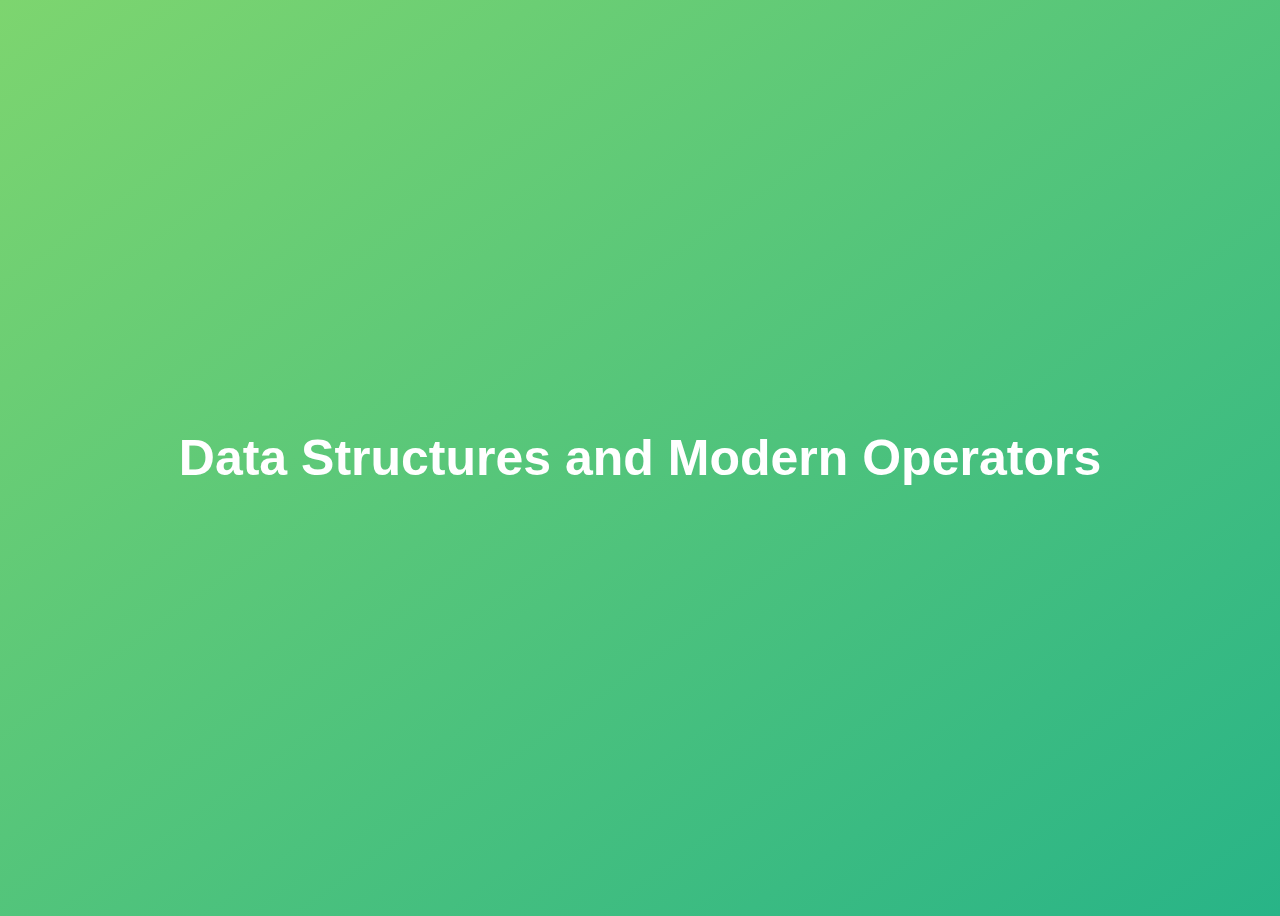
<file: Data Structure Operators/index.html>
<!DOCTYPE html>
<html lang="en">
  <head>
    <meta charset="UTF-8" />
    <meta name="viewport" content="width=device-width, initial-scale=1.0" />
    <meta http-equiv="X-UA-Compatible" content="ie=edge" />
    <title>Data Structures and Modern Operators</title>
    <style>
      body {
        height: 100vh;
        display: flex;
        align-items: center;
        background: linear-gradient(to top left, #28b487, #7dd56f);
      }
      h1 {
        font-family: sans-serif;
        font-size: 50px;
        line-height: 1.3;
        width: 100%;
        padding: 30px;
        text-align: center;
        color: white;
      }
      button {
        width: 50px;
        height: 20px;
        margin: 10px;
      }
      textarea {
        width: 300px;
        height: 100px;
      }
    </style>
  </head>
  <body>
    <h1>Data Structures and Modern Operators</h1>
    <script src="script.js"></script>
  </body>
</html>
</file>
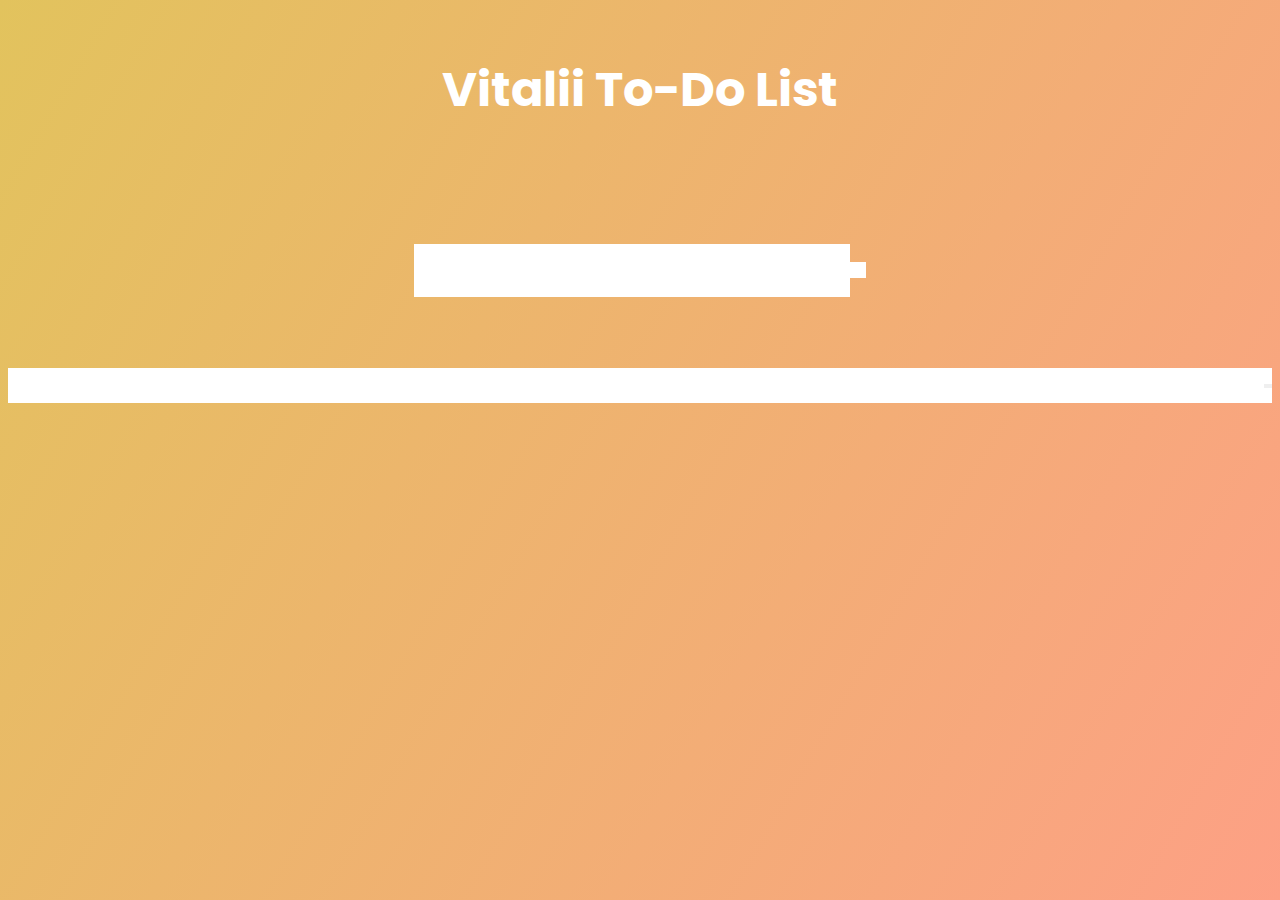
<file: to-do list/index.html>
<!DOCTYPE html>
<html lang="en">
  <head>
    <meta charset="UTF-8" />
    <meta http-equiv="X-UA-Compatible" content="IE=edge" />
    <meta name="viewport" content="width=device-width, initial-scale=1.0" />
    <link rel="preconnect" href="https://fonts.googleapis.com" />
    <link rel="preconnect" href="https://fonts.gstatic.com" crossorigin />
    <link
      href="https://fonts.googleapis.com/css2?family=Poppins:ital@1&display=swap"
      rel="stylesheet"
    />
    <link
      rel="stylesheet"
      href="https://cdnjs.cloudflare.com/ajax/libs/font-awesome/5.12.1/css/all.min.css"
      integrity="sha512-9BwLAVqqt6oFdXohPLuNHxhx36BVj5uGSGmizkmGkgl3uMSgNalKc/smum+GJU/TTP0jy0+ruwC3xNAk3F759A=="
      crossorigin="anonymous"
      referrerpolicy="no-referrer"
    />
    <link rel="stylesheet" href="style.css" />
    <title>To-Do List</title>
  </head>
  <body>
    <header>
      <h1>Vitalii To-Do List</h1>
    </header>
    <form>
      <input type="text" class="todo-input" />
      <button class="todo-button" type="submit">
        <i class="fas fa-plus-square"></i>
      </button>
    </form>
      <div class="todo-container">
      <ul class="todo-list"></ul>
    </div>
    <div class="todo">
      <li></li>
      <button></button>
      <button></button>
    </div>

    <script src="app.js"></script>
  </body>
</html>
</file>
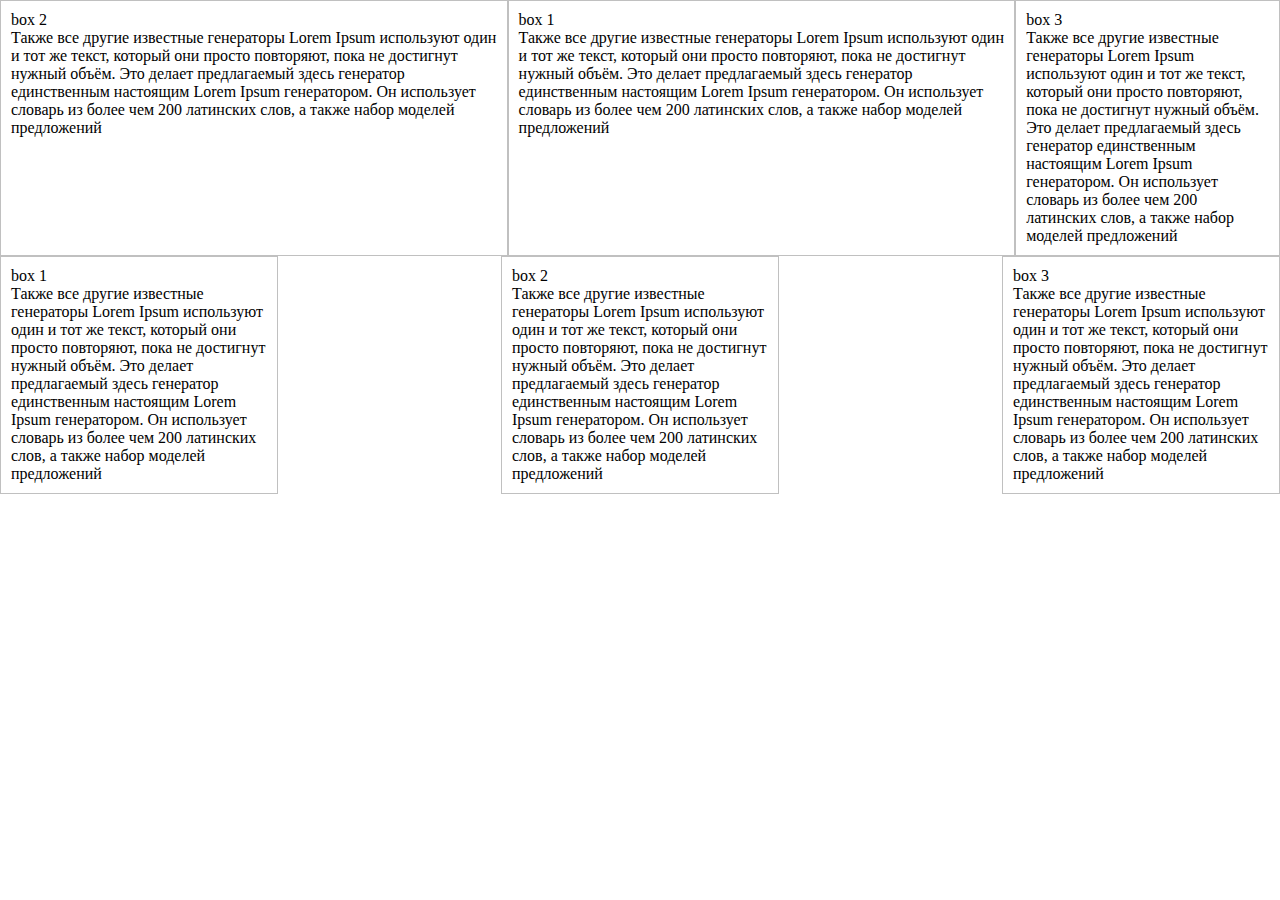
<file: flex.html>
<!DOCTYPE html>
<html>
<head>
	<meta charset="utf-8">
	<link rel="stylesheet" type="text/css" href="">
	<title>Flexbox</title>
</head>
<body>

	<style type="text/css">

		* {
			padding: 0;
			margin: 0;
		}

		@media (min-width: 500px) {
		.container-1, .container-2 {
			display: flex;
			align-items: stretch;
			flex-direction: row;
		}

		.container-2 {
			justify-content: space-between;
		}
	}	
		.container-1 div, .container-2 div {
			padding: 10px;
			border: 1px solid silver;
		}

		.box-1 {
			flex: 2;
			order: 2;
		}

		.box-2 {
			flex: 2;
			order: 1;
		} 

		.box-3 {
			flex: 1;
			order: 3;
		}

		.box {
			flex-basis: 20%;
		}

	</style>

	<div class="container-1">
		<div class="box-1">
			<h>box 1</h>
			<p>Также все другие известные генераторы Lorem Ipsum используют один и тот же текст, который они просто повторяют, пока не достигнут нужный объём. Это делает предлагаемый здесь генератор единственным настоящим Lorem Ipsum генератором. Он использует словарь из более чем 200 латинских слов, а также набор моделей предложений</p>
		</div>
		<div class="box-2">
			<h>box 2</h>
			<p>Также все другие известные генераторы Lorem Ipsum используют один и тот же текст, который они просто повторяют, пока не достигнут нужный объём. Это делает предлагаемый здесь генератор единственным настоящим Lorem Ipsum генератором. Он использует словарь из более чем 200 латинских слов, а также набор моделей предложений</p>
		</div>
		<div class="box-3">
			<h>box 3</h>
			<p>Также все другие известные генераторы Lorem Ipsum используют один и тот же текст, который они просто повторяют, пока не достигнут нужный объём. Это делает предлагаемый здесь генератор единственным настоящим Lorem Ipsum генератором. Он использует словарь из более чем 200 латинских слов, а также набор моделей предложений</p>
		</div>
	</div>
	<div class="container-2">
		<div class="box">
			<h>box 1</h>
			<p>Также все другие известные генераторы Lorem Ipsum используют один и тот же текст, который они просто повторяют, пока не достигнут нужный объём. Это делает предлагаемый здесь генератор единственным настоящим Lorem Ipsum генератором. Он использует словарь из более чем 200 латинских слов, а также набор моделей предложений</p>
		</div>
		<div class="box">
			<h>box 2</h>
			<p>Также все другие известные генераторы Lorem Ipsum используют один и тот же текст, который они просто повторяют, пока не достигнут нужный объём. Это делает предлагаемый здесь генератор единственным настоящим Lorem Ipsum генератором. Он использует словарь из более чем 200 латинских слов, а также набор моделей предложений</p>
		</div>
		<div class="box">
			<h>box 3</h>
			<p>Также все другие известные генераторы Lorem Ipsum используют один и тот же текст, который они просто повторяют, пока не достигнут нужный объём. Это делает предлагаемый здесь генератор единственным настоящим Lorem Ipsum генератором. Он использует словарь из более чем 200 латинских слов, а также набор моделей предложений</p>
		</div>
	</div>



</body>
</html>
</file>
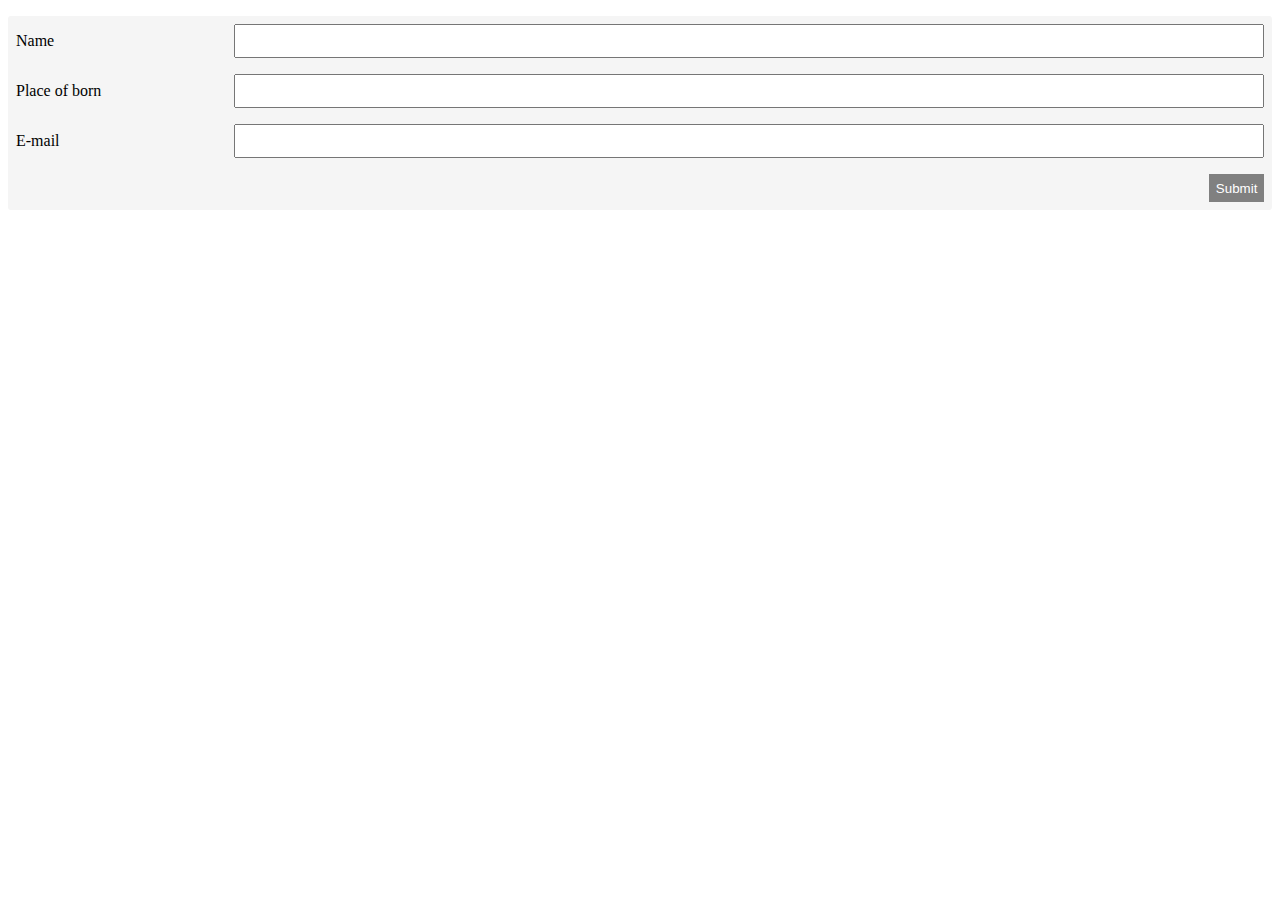
<file: flex-practice/alignFormElements(Flex).html>
<!DOCTYPE html>
<html lang="en">
<head>
	<meta charset="utf-8">
	<title>Align of form Elements</title>
</head>

	<style type="text/css">
	
	.wrapper {
		background-color: whitesmoke;
		list-style-type: none;
		padding: 0;
		border-radius: 3px;
	}

	.form-row {
		display: flex;
		justify-content: flex-end;
		padding: .5em;
	}

	.form-row > label {
		padding: .5em 1em .5em 0;
		flex: 1;
	}

	.form-row > input {
		flex: 2;
	}

	.form-row > input,
	.form-row > button {
		padding: .5em;
	}

	.form-row > button {
		background: gray;
		color: white;
		border: 0;
	}

	@media screen and (min-width: 768px) {
		.form-row > input {
			flex: 3;
		}		
	}

	@media screen and (min-width: 992px) {
		.form-row > input {
			flex: 4;
		}
	}

	@media screen and (min-width: 1200px) {
		.form-row > input {
			flex: 5;
		}
	}

	</style>

<body>

	<form>
		<ul class="wrapper">
			<li class="form-row">
				<label for="name">Name</label>
				<input type="text" id="name" name="#">
			</li>
			<li class="form-row">
				<label for="townborn">Place of born</label>
				<input type="text" id="townborn" name="#">				
			</li>
			<li class="form-row">
				<label for="email">E-mail</label>
				<input type="text" id="email" name="#">
			</li>
			<li class="form-row">
				<button type="submit">Submit</button>
			</li>
		</ul>
	</form>

</body>
</html>
</file>
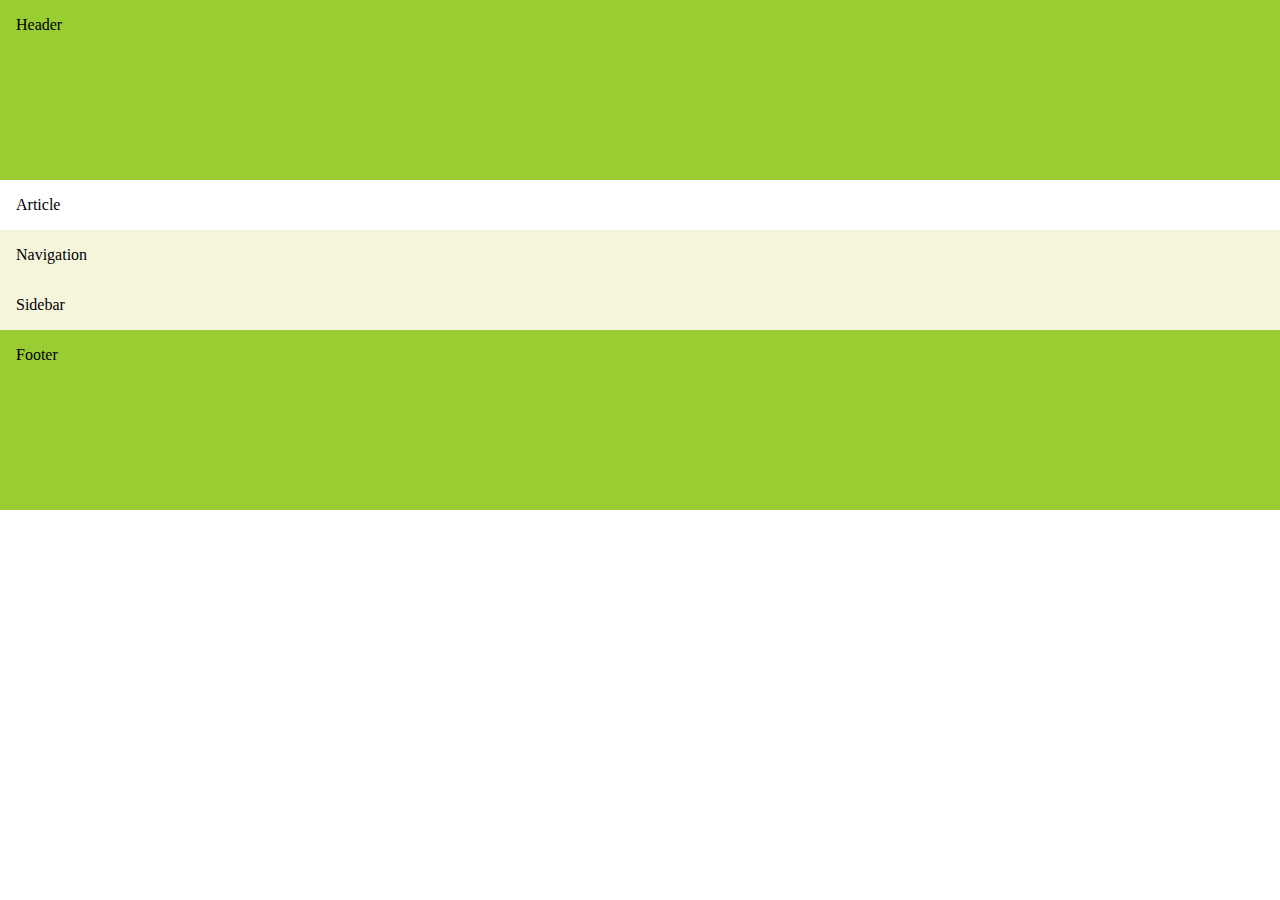
<file: flex-practice/flex(adaptive-layout).html>
<!DOCTYPE html>
<html lang="en">
<head>
	<meta charset="utf-8">
	<title>Adaptive layout</title>
</head>

	<style type="text/css">
		
		* {
			box-sizing: border-box;
		}

		body {
			display: flex;
			min-height: 100vh;
			flex-direction: column;
			margin: 0;
		}

		main {
			display: flex;
			flex: 1;
		}

		main > article {
			flex: 1;
		}

		#main > nav,
		#main > aside {
			flex: 0 0 20vw;
			background: beige;
		}

		main > nav {
			order: 1;
		}

		header, footer {
			background: yellowgreen;
			height: 20vh;
		}

		header, footer, article, nav, aside {
			padding: 1em;
		}

		@media screen and (max-width: 575px) {
			#main {
				flex-direction: column;
			}
		}

	</style>

<body>

	<header>Header</header>
	<div id="main">
		<article>Article</article>
		<nav>Navigation</nav>
		<aside>Sidebar</aside>
	</div>
	<footer>Footer</footer>
</body>
</html>
</file>
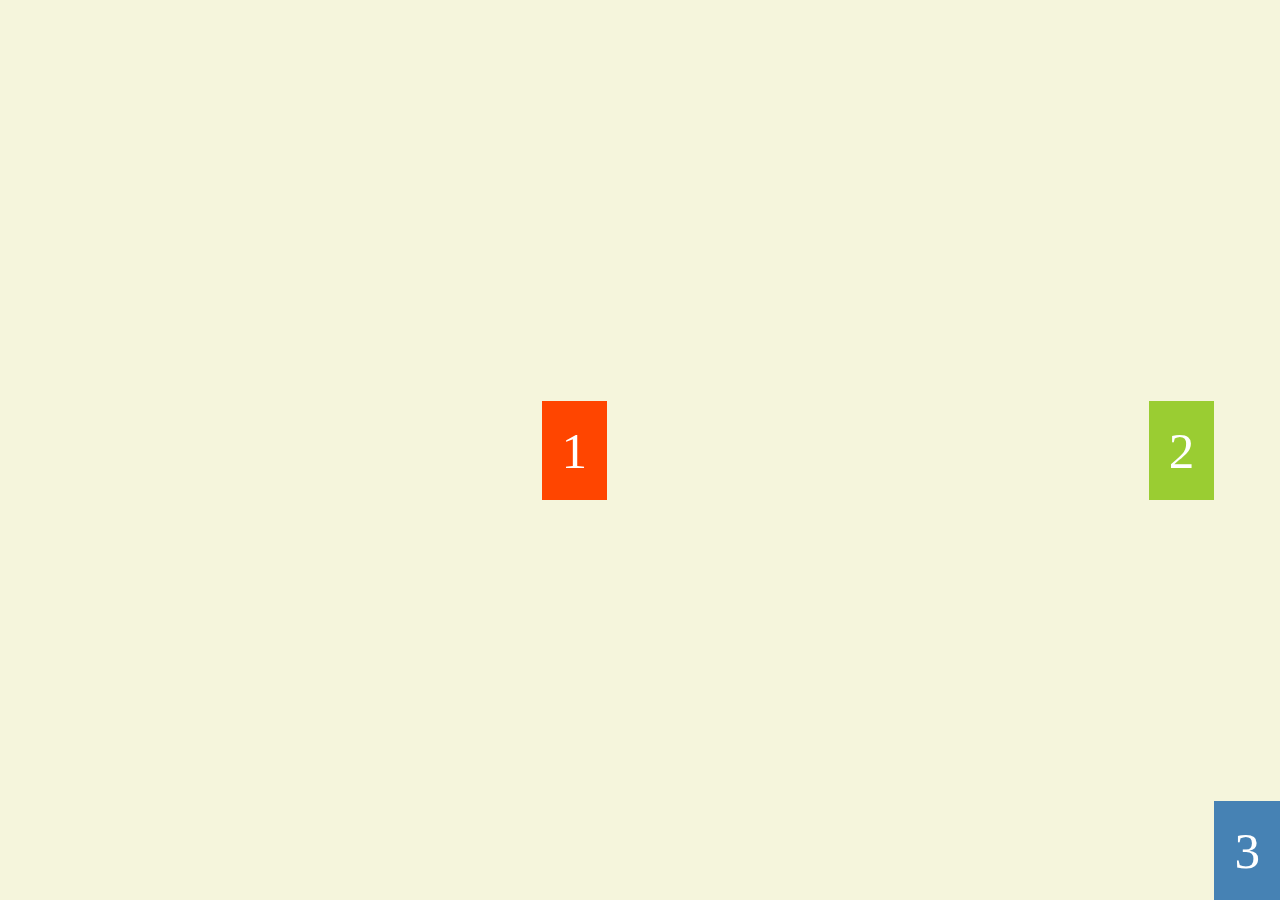
<file: flex-practice/Flex(Align).html>
<!DOCTYPE html>
<html lang="en">
<head>
	<meta charset="utf-8">
	<title>Align with Flexbox</title>
</head>

	<style type="text/css">
		
		.wrapper {
			display: flex;
			flex-wrap: wrap;
			align-items: center;
			justify-content: center;
			background-color: beige;
			height: 100vh;
		}

		.wrapper > div {
			padding: 20px;
			font-size: 4vw;
			color: white;
		}

		.red {
			background: orangered;
			align-self: flex-start;
			margin: auto;
		}

		.green {
			background: yellowgreen;
		}

		.blue {
			background: steelblue;
			align-self: flex-end;
		}

		body {
			margin: 0;
		}

	</style>

<body>

	<div class="wrapper">
		<div class="red">1</div>
		<div class="green">2</div>
		<div class="blue">3</div>
	</div>

</body>
</html>
</file>
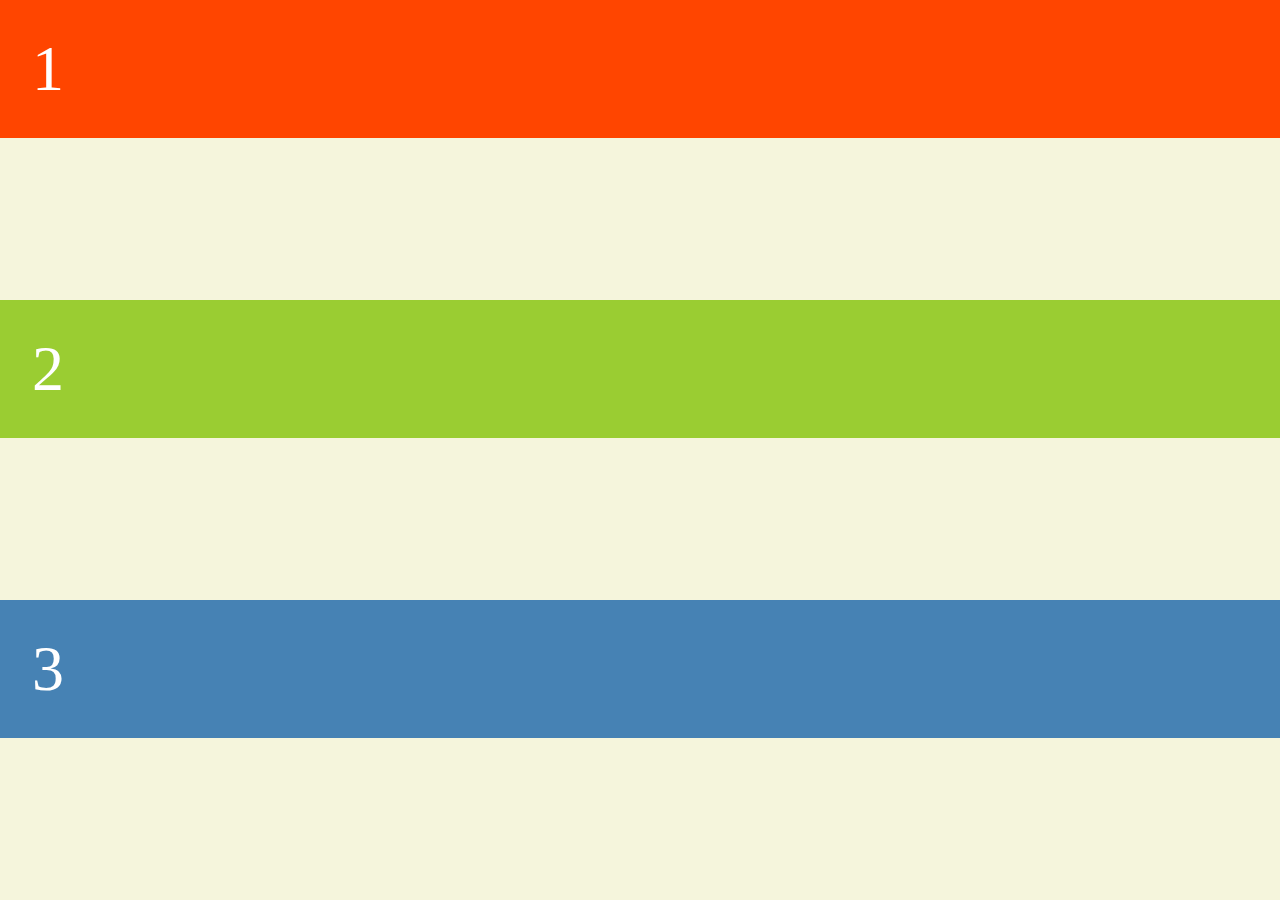
<file: flex-practice/Flex(direction).html>
<!DOCTYPE html>
<html lang="en">
<head>
	<meta charset="utf-8">
	<title>Flex-direction</title>
</head>

	<style type="text/css">
		
		.container {
			display: flex;
			flex-direction: row;
			align-items: flex-start;
			background: beige;
			height: 100vh;
			flex-flow: row-reverse wrap; 
		}

		.red {
			background: orangered;
		}

		.green {
			background: yellowgreen;
		}

		.blue {
			background: steelblue;
		}

		.container > div {
			font-size: 5vw;
			padding: .5em;
			color: white;
			width: 99%;
		}

		body {
			margin: 0;
		}

	</style>

<body>


	<div class="container">
		<div class="red">1</div>
		<div class="green">2</div>
		<div class="blue">3</div>
	</div>

</body>
</html>
</file>
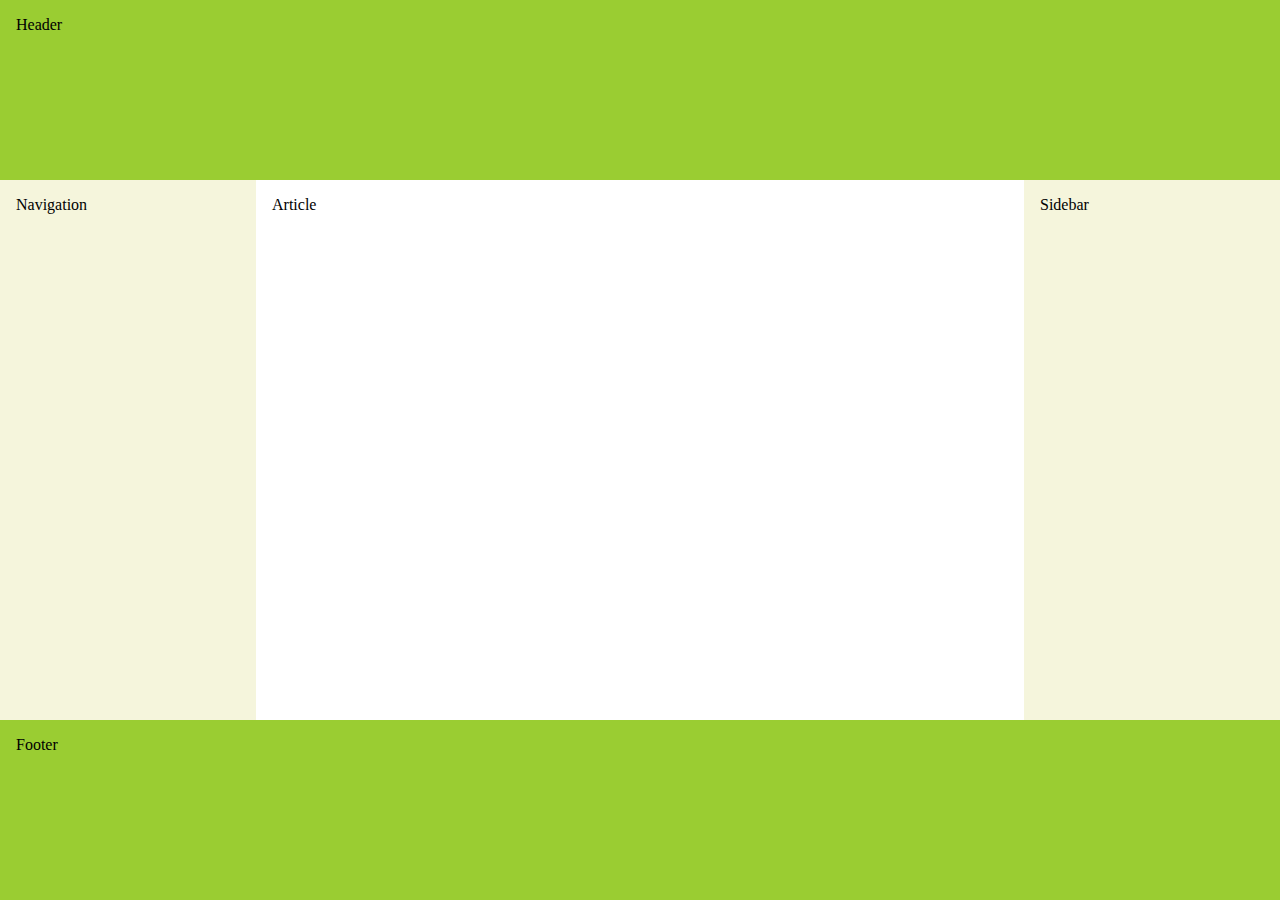
<file: flex-practice/flex(site-layout).html>
<!DOCTYPE html>
<html lang="en">
<head>
	<meta charset="utf-8">
	<title>Site Layout</title>
</head>

	<style type="text/css">
		
		*{
			box-sizing: border-box;
		}

		body {
			display: flex;
			min-height: 100vh;
			flex-direction: column;
			margin: 0;
		}

		#main {
		  	display: flex;
		  	flex: 1;
		}

		#main > article {
			flex: 1;
		}

		#main > nav,
		#main > aside {
			flex: 0 0 20vw;
			background: beige;
		}

		#main > nav {
			order: -1;
		}

		header, footer, article, nav, aside {
			padding: 1em;
		}

		header, footer {
			background: yellowgreen;
			height: 20vh;
		}


	</style>
<body>

	<header>Header</header>
	<div id="main">
		<article>Article</article>
		<nav>Navigation</nav>
		<aside>Sidebar</aside>
	</div>

	<footer>Footer</footer>

</body>
</html>
</file>
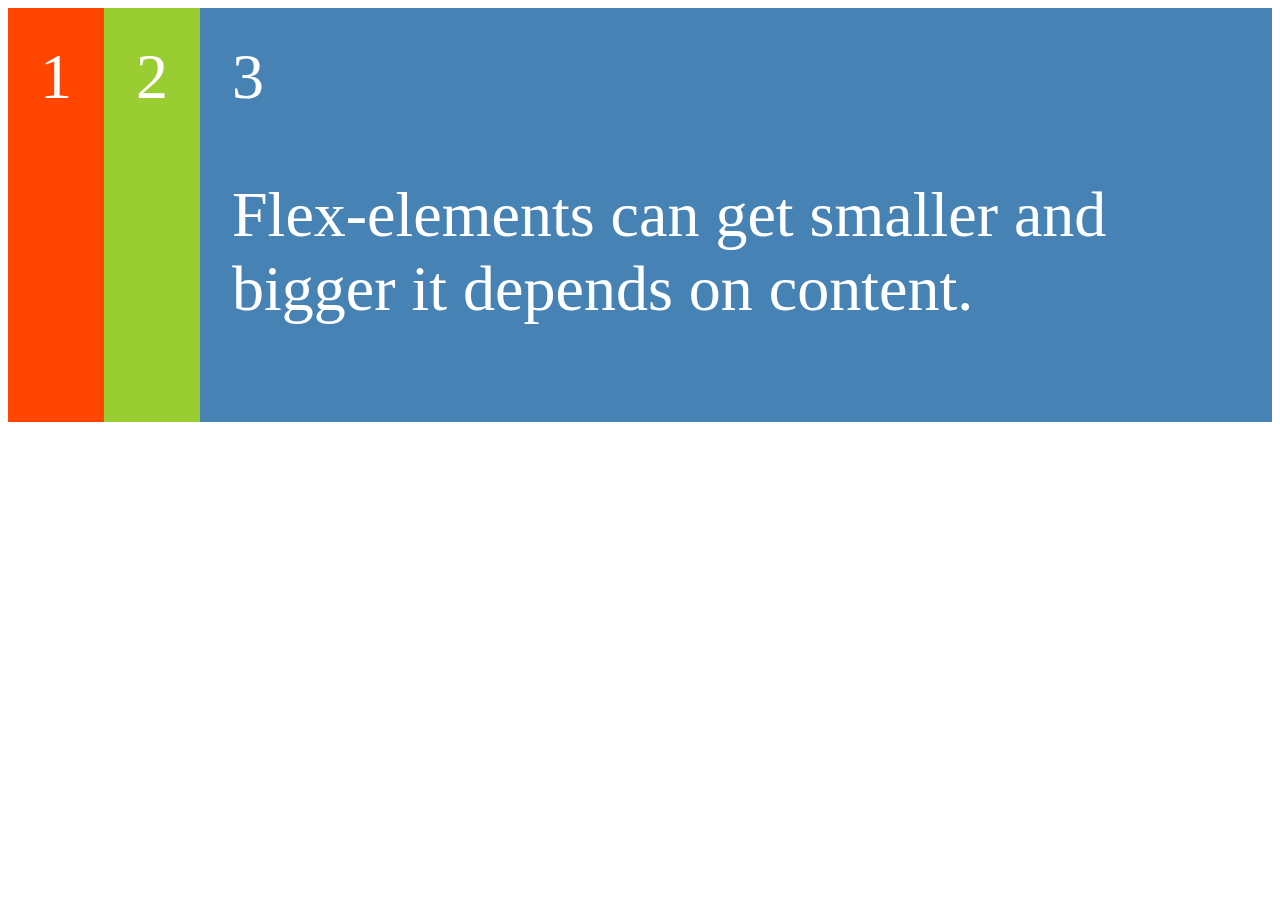
<file: flex-practice/flex-basis.html>
<!DOCTYPE html>
<html lang="en">
<head>
	<meta charset="utf-8">
	<link rel="stylesheet" type="text/css" href="">
	<title>Flex-Example</title>
</head>
<body>

 <style type="text/css">
 	
 	.container {
 		display: flex;
 	}

 	.red {
 		background: orangered;
 		flex-grow: 1;
 	}

 	.green {
 		background: yellowgreen;
 	}

 	.blue {
 		background: steelblue;
 	}

 	.container > div {
 		font-size: 5vw;
 		padding: .5em;
 		color: white;
 	}
 	

</style>
	
	<div class="container">
		<div class="red">1</div>
		<div class="green">2</div>
		<div class="blue">3
			<p>Flex-elements can get smaller and bigger it depends on content.</p>
		</div>
	</div>

</body>
</html>
</file>
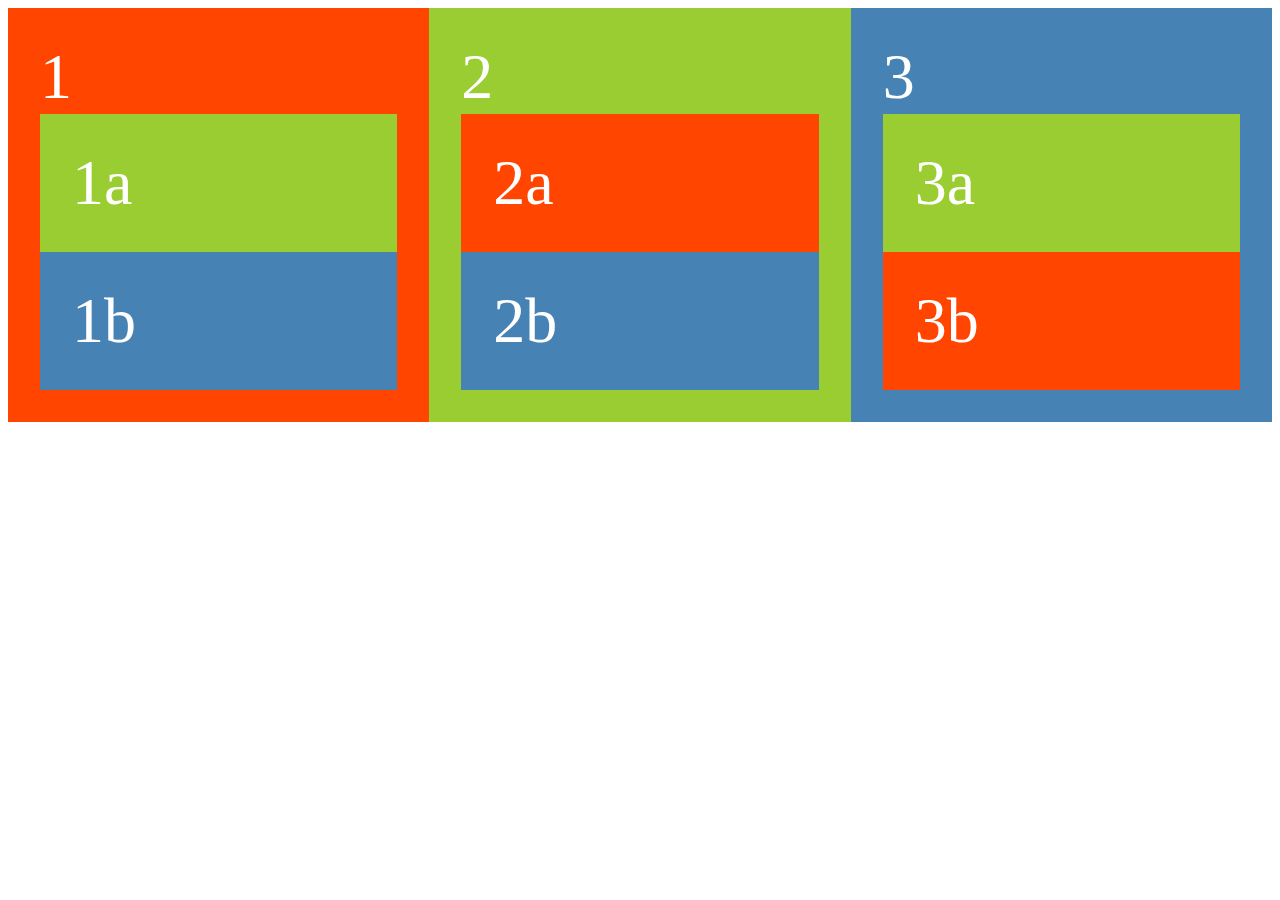
<file: flex-practice/flex-container.html>
<!DOCTYPE html>
<html lang="en">
<head>
	<meta charset="utf-8">
	<title>Flex-container</title>
</head>

	<style type="text/css">
		
		.container {
			display: flex;
		}

		.red {
			background: orangered;
			display: flex;
			flex-direction: column;
		}

		.green {
			background: yellowgreen;
		}

		.blue {
			background: steelblue;
		}

		.container div {
			font-size: 5vw;
			padding: .5em;
			color: white;
			flex: 1;
		}

	</style>

<body>

	<div class="container">
		<div class="red">1
			<div class="green">1a</div>
			<div class="blue">1b</div>
		</div>
		<div class="green">2
			<div class="red">2a</div>
			<div class="blue">2b</div>
		</div>
			<div class="blue">3
				<div class="green">3a</div>
				<div class="red">3b</div>
			</div>
	</div>

</body>
</html>
</file>
<file: to-do list/style.css>
* {
  margin: 0;
  padding: 0;
  box-sizing: border-box;
}

body {
  background-image: linear-gradient(120deg, #e2c35d, #fda085);
  color: white;
  font-family: "Poppins", sans-serif;
  min-height: 100vh;
}

header {
  font-size: 1.5rem;
}

header,
form {
  min-height: 20vh;
  display: flex;
  justify-content: center;
  align-items: center;
}

form input,
form button {
  padding: 0.5rem;
  font-size: 2rem;
  border: none;
  background: white;
}

form button {
  color: #fda085;
  background: white;
  cursor: pointer;
  transition: all 0.3 ease;
}

form button:hover {
  background: #fda085;
  color: white;
}

.todo-container {
  display: flex;
  justify-content: center;
  align-items: center;
}

.todo-list {
  min-width: 30%;
  list-style: none;
}

.todo {
  margin: 0.5rem;
  background: white;
  color: black;
  font-size: 1.5rem;
  display: flex;
  justify-content: space-between;
  align-items: center;
}

.todo li {
  flex: 1;
}

.trash-btn,
.complete-btn {
  background: #ff6f47;
  color: white;
  border: none;
  padding: 1rem;
  cursor: pointer;
  font-size: 1rem;
}

.complete-btn {
  background: #34c321;
}

.todo-item {
  padding: 0rem 0.5rem;
}
</file>
